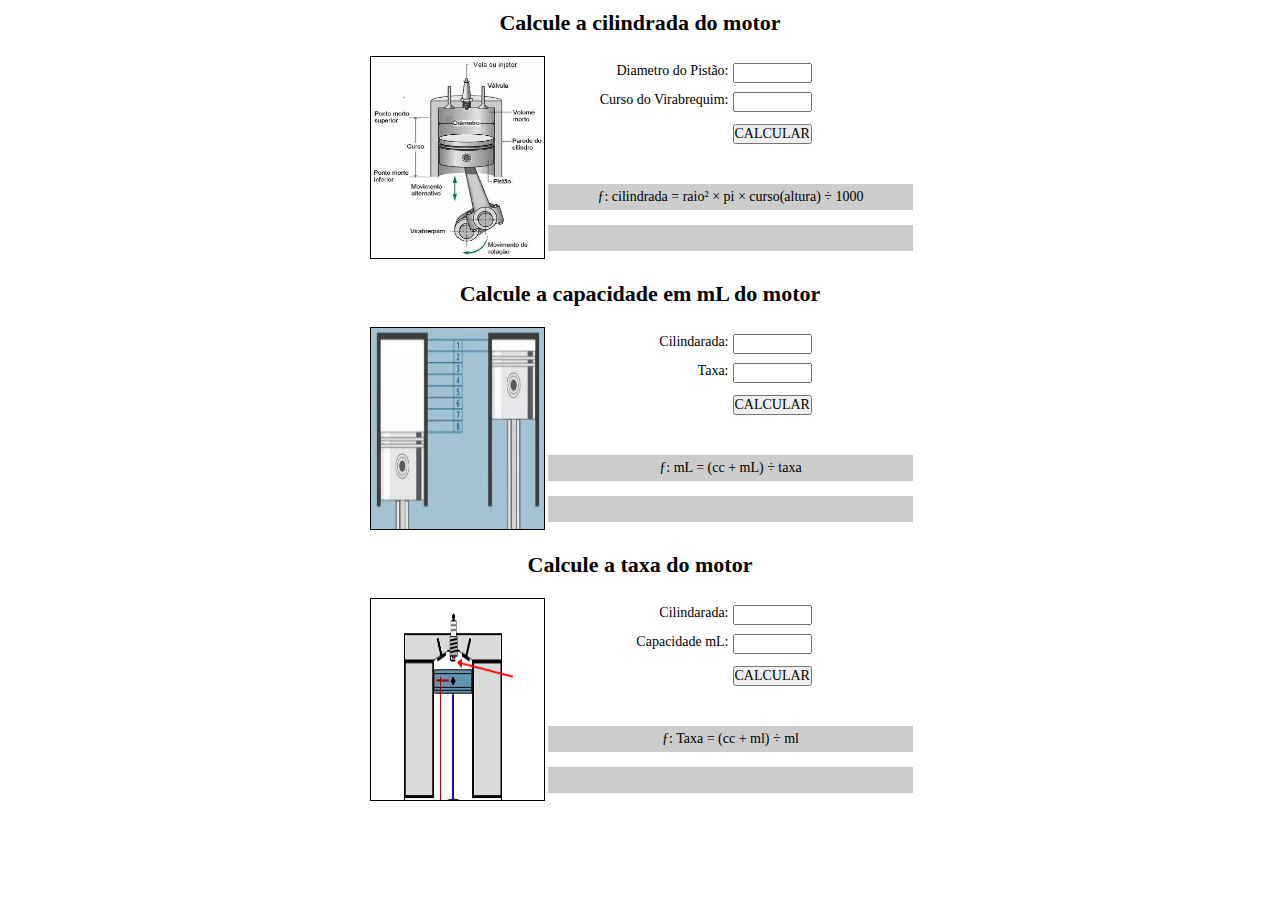
<file: cilindradas/index.html>
<!DOCTYPE HTML>
<html lang="pt-br">
    <head>
        <meta charset="utf-8"/>
        <title>Calcular cilindrada e taxa motor</title>
        <meta name="viewport" content="width=device-width, initial-scale=1.0"/>
        <link href="./assets/css/style.css" rel="stylesheet" type="text/css"/>
    </head>
<body>
    <div class="container-maximo container">
        <h1>Calcule a cilindrada do motor</h1>
        <div class="container flex-container">
            <div>
                <img src="./assets/images/pistao.png"/>
            </div>
            <div>
                <div class="container flex-container">
                    <div class="container flex-container flex-label">
                        <label>Diametro do Pistão: </label>
                    </div>
                    <div class="container flex-container flex-inputs">
                        <input type="number" id="pDiametro"/>
                    </div>
                </div>
                <div class="container flex-container">
                    <div class="container flex-container flex-label">
                        <label>Curso do Virabrequim: </label>
                    </div>
                    <div class="container flex-container flex-inputs">
                        <input type="number" id="vCurso"/>
                    </div>
                </div>
                <div class="container flex-container">
                    <div class="container flex-container flex-label">
                        <label>&nbsp;</label>
                    </div>
                    <div class="container flex-container">
                        <button type="submit" id="ccSubmit">CALCULAR</button>
                    </div>
                </div>
                <div class="container flex-container flex-result">
                    <div class="container flex-container flex-result">
                        <span>ƒ: cilindrada = raio² × pi × curso(altura) ÷ 1000</span>
                    </div>
                    <div class="container flex-container flex-result">
                         <span id="result" class="result">&nbsp;</span>
                    </div>
                </div>
            </div>
        </div>
        <h1>Calcule a capacidade em mL do motor</h1>
        <div class="container flex-container">
            <div>
                <img src="./assets/images/taxa.jpg"/>
            </div>
            <div>
                <div class="container flex-container">
                    <div class="container flex-container flex-label">
                        <label>Cilindarada:</label>
                    </div>
                    <div class="container flex-container flex-inputs">
                        <input type="number" id="ccmL"/>
                    </div>
                </div>
                <div class="container flex-container">
                    <div class="container flex-container flex-label">
                        <label>Taxa:</label>
                    </div>
                    <div class="container flex-container flex-inputs">
                        <input type="number" id="TxmL"/>
                    </div>
                </div>
                <div class="container flex-container">
                    <div class="container flex-container flex-label">
                        <label>&nbsp;</label>
                    </div>
                    <div class="container flex-container">
                        <button type="submit" id="mLSubmit">CALCULAR</button>
                    </div>
                </div>
                <div class="container flex-container flex-result">
                    <div class="container flex-container flex-result">
                            <span>ƒ: mL = (cc + mL) ÷ taxa</span>
                    </div>
                    <div class="container flex-container flex-result">
                        <span id="result2" class="result">&nbsp;</span>
                    </div>
                </div>
            </div>
        </div>
        <h1>Calcule a taxa do motor</h1>
        <div class="container flex-container">
            <div>
                <img src="./assets/images/ml.png"/>
            </div>
            <div>
                <div class="container flex-container">
                    <div class="container flex-container flex-label">
                        <label>Cilindarada:</label>
                    </div>
                    <div class="container flex-container flex-inputs">
                        <input type="number" id="ccTaxa"/>
                    </div>
                </div>
                <div class="container flex-container">
                    <div class="container flex-container flex-label">
                        <label>Capacidade mL:</label>
                    </div>
                    <div class="container flex-container flex-inputs">
                        <input type="number" id="TmL"/>
                    </div>
                </div>
                <div class="container flex-container">
                    <div class="container flex-container flex-label">
                        <label>&nbsp;</label>
                    </div>
                    <div class="container flex-container">
                        <button type="submit" id="TxSubmit">CALCULAR</button>
                    </div>
                </div>
                <div class="container flex-container flex-result">
                    <div class="container flex-container flex-result">
                        <span>ƒ: Taxa = (cc + ml) ÷ ml</span>
                    </div>
                    <div class="container flex-container flex-result">
                        <span id="result3" class="result">&nbsp;</span>
                    </div>
                </div>
            </div>
        </div>
    </div>
<script src="./assets/js/script.js" type="text/javascript"></script>
</body>
</html>
</file>
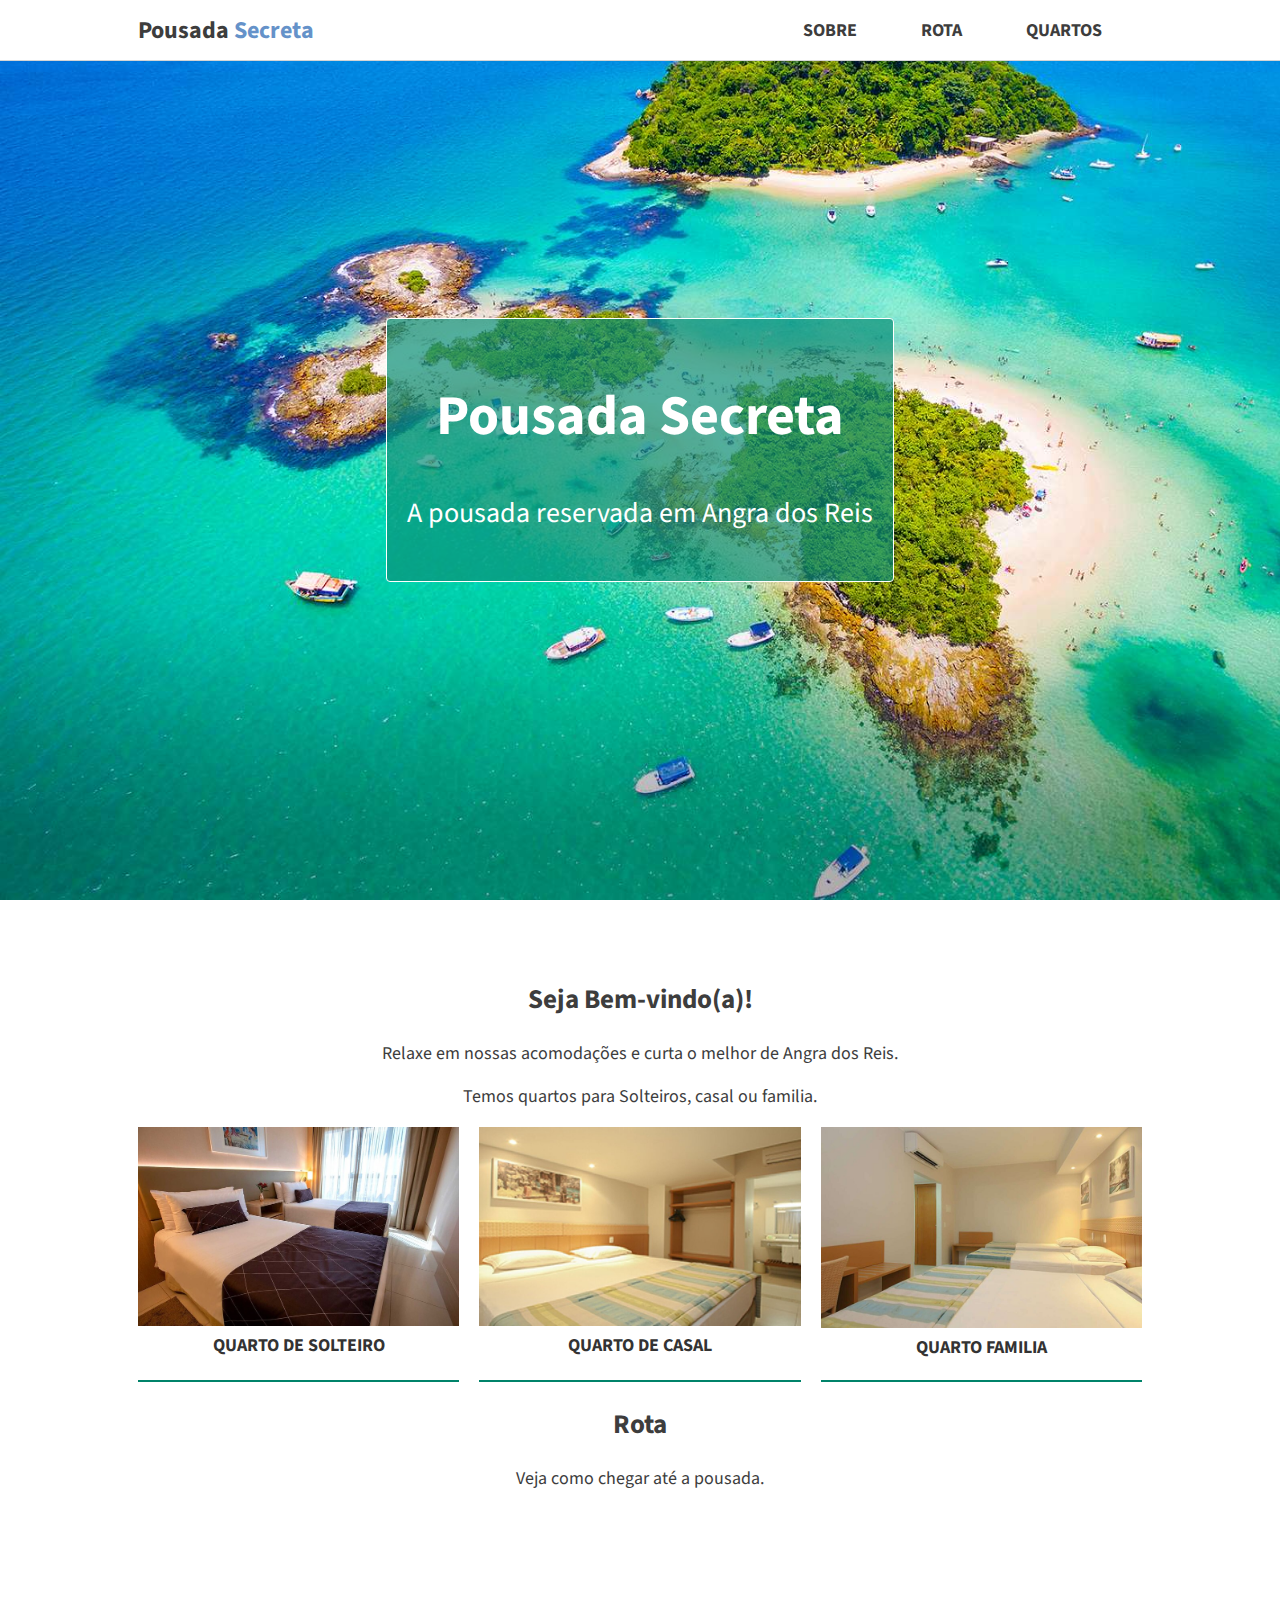
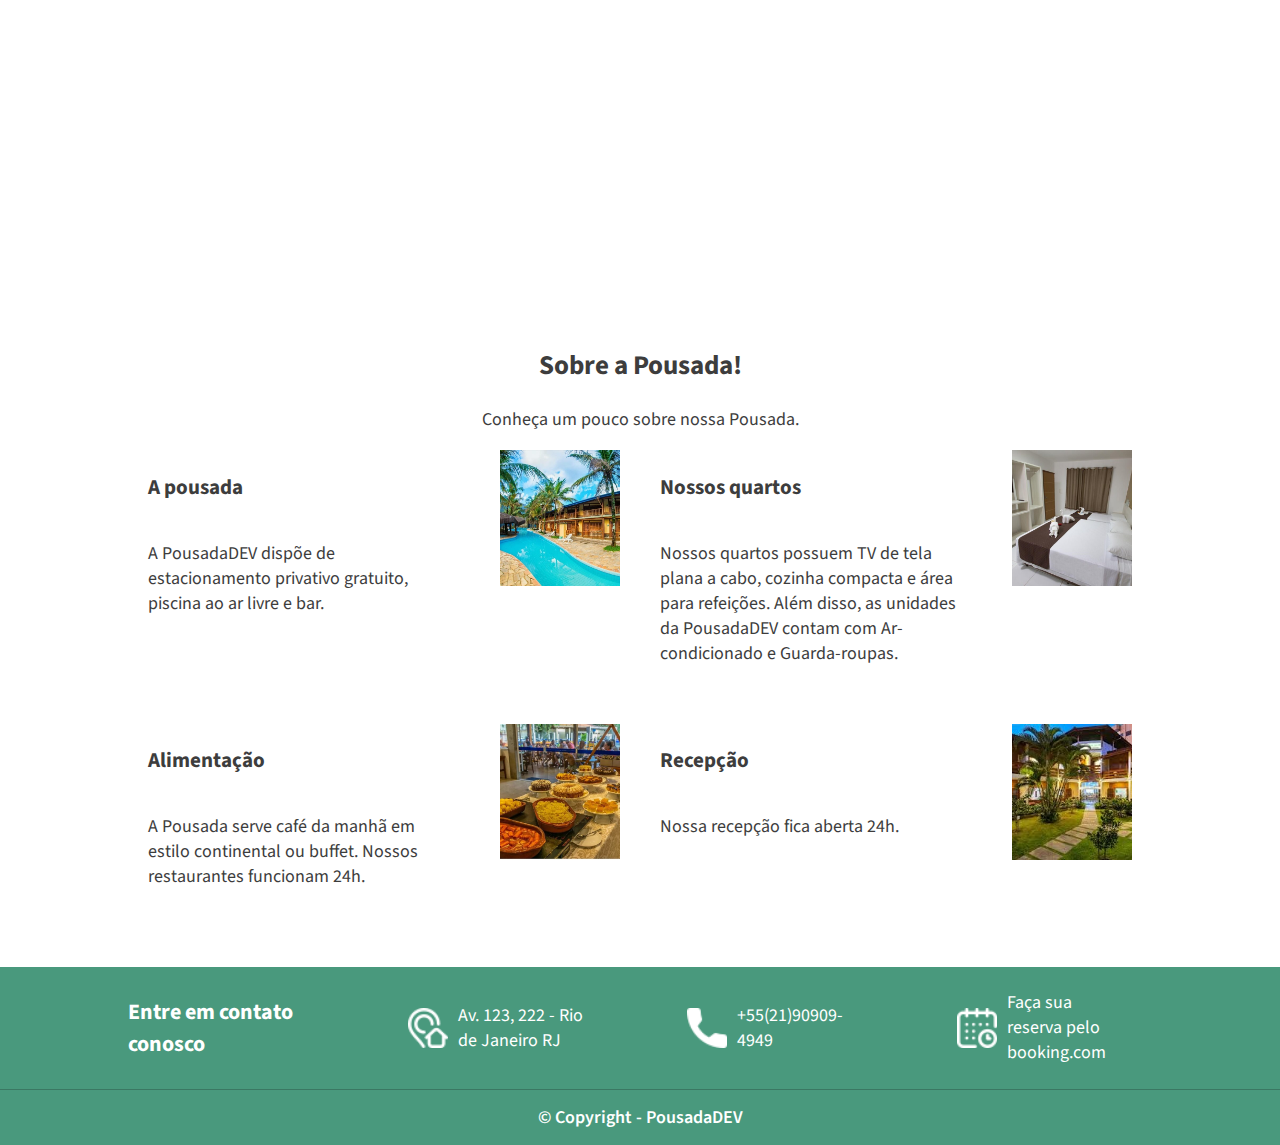
<file: PousadaSecreta/index.html>
<!DOCTYPE html>
<html lang="pt-br">
    <head>
        <meta charset="utf-8"/>
        <title>Início - Pousada Secreta</title>
        <link rel="stylesheet" href="./assets/css/style.css" type="text/css"/>
        <meta name="viewport" content="width=device-width, initial-scale=1.0"/>
        <link rel="stylesheet" href="https://fonts.googleapis.com/css2?family=Source+Sans+Pro:ital,wght@0,200;0,300;0,400;0,600;0,700;0,900;1,200;1,300;1,400;1,600;1,700;1,900&display=swap
        "/>
    </head>
<body>
<header class="topo">
    <div class="tamanho-maximo-container container">
        <a href="index.html" class="link-logotipo">Pousada <span>Secreta</span></a>
        <div>
            <nav class="link-topo">
                <a href="#Sobre">Sobre</a>
                <a href="#Rota">Rota</a>
                <a href="quartos.html">Quartos</a>
            </nav>
        </div>
    </div>
</header>
<main class="principal">
    <section class="titulo-site">
        <div class="tamanho-maximo-container titulo-site-descricao">
            <h1>Pousada Secreta</h1>
            <p>A pousada reservada em Angra dos Reis</p>
        </div>
    </section>
    <section class="tamanho-maximo-container container secao-container">
        <h2>Seja Bem-vindo(a)!</h2>
        <p>Relaxe em nossas acomodações e curta o melhor de Angra dos Reis.</p>
        <p>Temos quartos para Solteiros, casal ou familia.</p>
    </section>
    <section class="tamanho-maximo-container">
        <div class="quartos">
            <div class="quarto">
                <img src="./assets/images/quarto-solteiro1.jpg" alt="quarto de solteiro" title="quarto de solteiro"/>
                <p><a href="quartos.html#solteiro">Quarto de Solteiro</a></p>
            </div>
            <div class="quarto">
                <img src="./assets/images/quarto-casal1.jpg"/>
                <p><a href="quartos.html#casal">Quarto de Casal</a></p>
            </div>
            <div class="quarto">
                <img src="./assets/images/quarto-familia1.jpg"/>
                <p><a href="quartos.html#familia">Quarto Familia</a></p>
            </div>
        </div>
    </section>
    <section id="Rota">
        <div class="tamanho-maximo-container secao-container">
            <h2>Rota</h2>
            <p>Veja como chegar até a pousada.</p>
        </div>
        <div class="container-rota container">
            <iframe src="https://www.google.com/maps/embed?pb=!1m14!1m8!1m3!1d14692.471710812997!2d-43.3641911!3d-22.9826906!3m2!1i1024!2i768!4f13.1!3m3!1m2!1s0x0%3A0x539cb07246f0e38d!2sVia%20Parque%20Shopping!5e0!3m2!1spt-BR!2sbr!4v1612707978931!5m2!1spt-BR!2sbr" width="100%" height="350" frameborder="0" style="border:0" allowfullscreen></iframe>
        </div>
    </section>
    <section class="tamanho-maximo-container container-descricao" id="Sobre">
        <div class="secao-container">
            <h2>Sobre a Pousada!</h2>
            <p>Conheça um pouco sobre nossa Pousada.</p>
        </div>
        <div class="tamanho-maximo-container descricoes">
            <div class="descricoes descricao">
                <div>
                    <div class="descricoes descricao-conteudo">
                        <h3>A pousada</h3>
                        <p>A PousadaDEV dispõe de estacionamento privativo gratuito, piscina ao ar livre e bar.</p>
                    </div>
                </div>
                <div>
                    <img src="./assets/images/img1.jpg" class="descricao-img"/>
                </div>
            </div>
            <div class="descricoes descricao">
                <div>
                    <div class="descricoes descricao-conteudo">
                        <h3>Nossos quartos</h3>
                        <p>Nossos quartos possuem TV de tela plana a cabo, cozinha compacta e área para refeições. Além disso, as unidades da PousadaDEV contam com Ar-condicionado e Guarda-roupas.</p>
                    </div>
                </div>
                <div>
                    <img src="./assets/images/img2.jpg" class="descricao-img"/>
                </div>
            </div>
        </div>
        <div class="tamanho-maximo-container descricoes">
            <div class="descricoes descricao">
                <div>
                    <div class="descricoes descricao-conteudo">
                        <h3>Alimentação</h3>
                        <p>A Pousada serve café da manhã em estilo continental ou buffet. Nossos restaurantes funcionam 24h.</p>
                    </div>
                </div>
                <div>
                    <img src="./assets/images/img3.jpg" class="descricao-img"/>
                </div>
            </div>
            <div class="descricoes descricao">
                <div class="descricao-conteudo">
                    <div class="descricoes descricao-conteudo">
                        <h3>Recepção</h3>
                        <p>Nossa recepção fica aberta 24h.</p>
                    </div>
                </div>
                <div>
                    <img src="./assets/images/img5.jpg" class="descricao-img"/>
                </div>
            </div>
        </div>
    </section>
</main>
<footer class="rodape">
    <div class="tamanho-maximo-container rodape-container">
        <div class="rodape-info">
            <h4>Entre em contato conosco</h4>
        </div>
            <a href="https://goo.gl/maps/wPAS58QxiTopxK6w7" class="rodape-info rodape-link" target="_blank">
            <img src="./assets/images/icones/endereco.png" class="rodape-icone"/><p>Av. 123, 222 - Rio de Janeiro RJ</p></a>
        <div class="rodape-info">
            <a href="TEL:55(21)0000-0000" class="rodape-info rodape-link" target="_blank">
            <img src="./assets/images/icones/telefone.png" class="rodape-icone"/><p>+55(21)90909-4949</p></a>
        </div>
        <div class="rodape-info">
            <a href="booking.com" class="rodape-info rodape-link" target="_blank">
            <img src="./assets/images/icones/calendario.png" class="rodape-icone"/><p>Faça sua reserva pelo booking.com</p></a>
        </div>
    </div>
    <div class="rodape-copyright">
        <span>© Copyright - PousadaDEV</span>
    </div>
</footer>
</body>
</html>
</file>
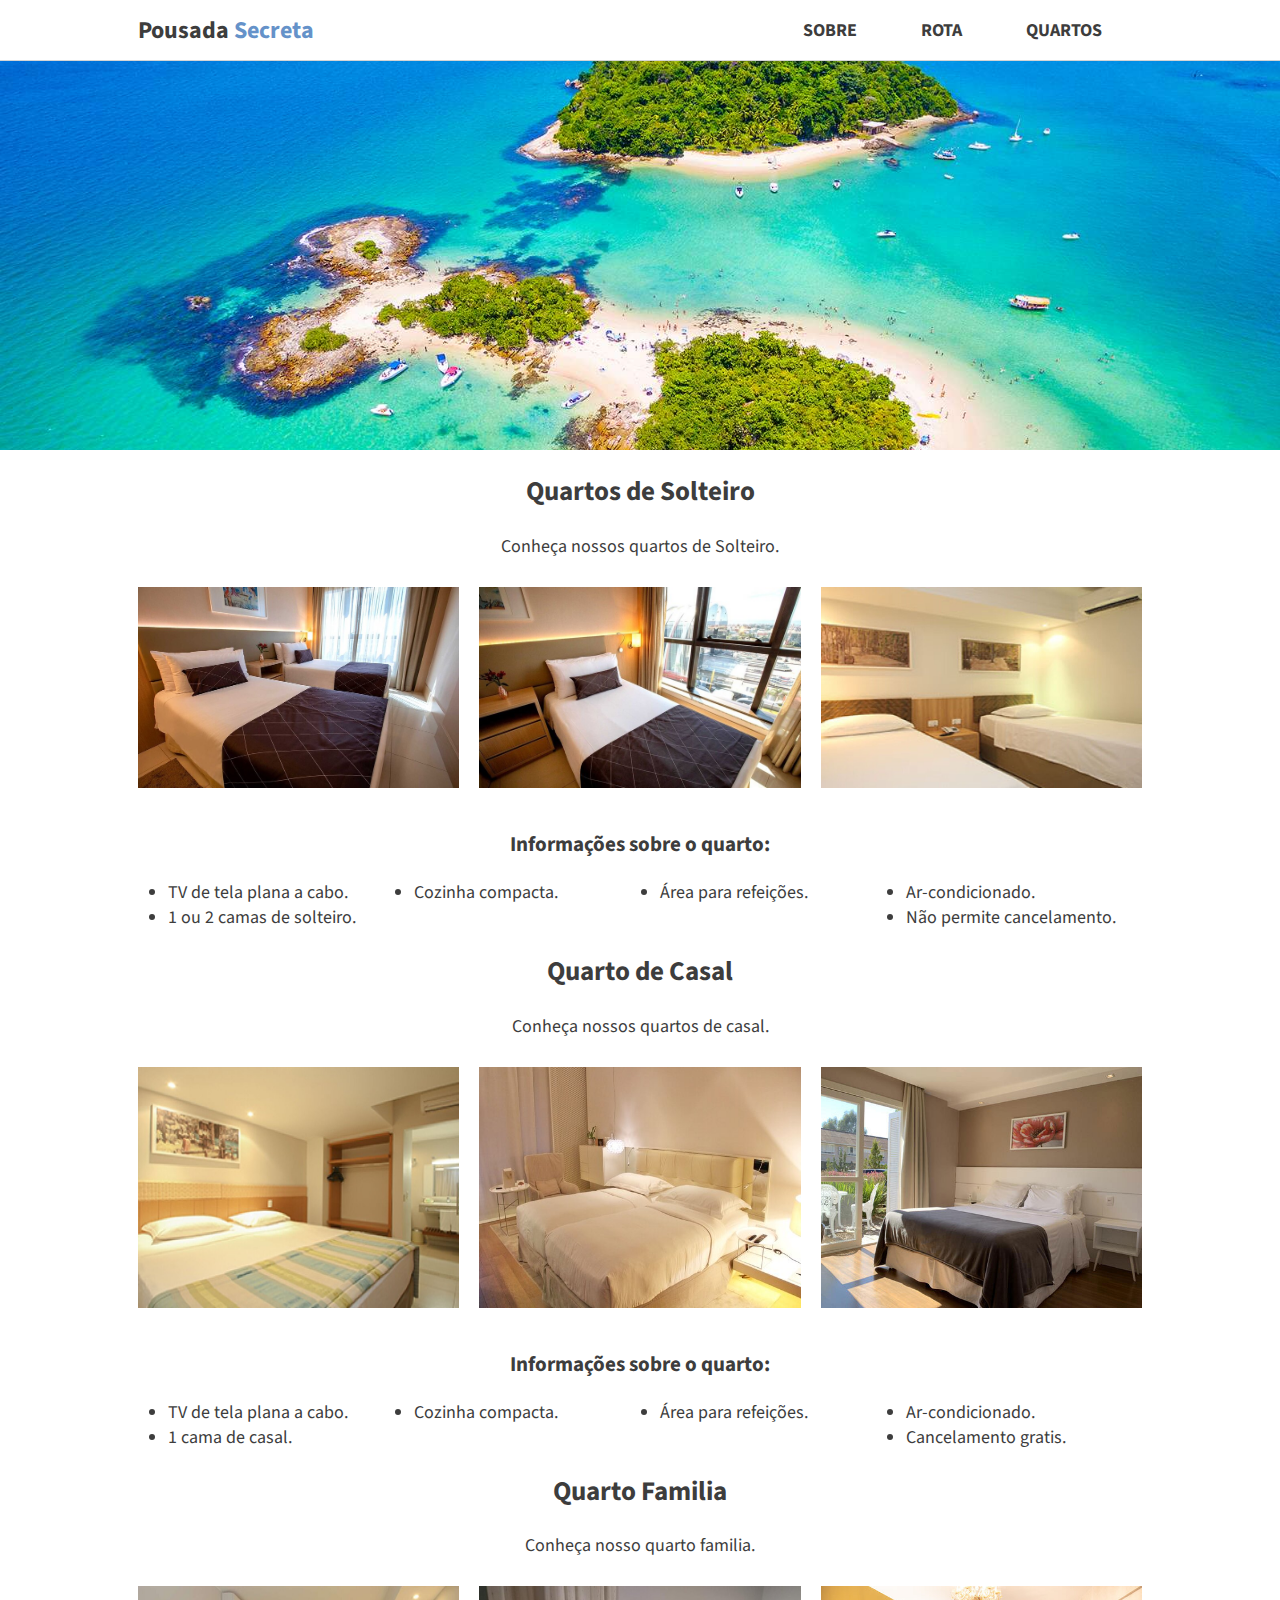
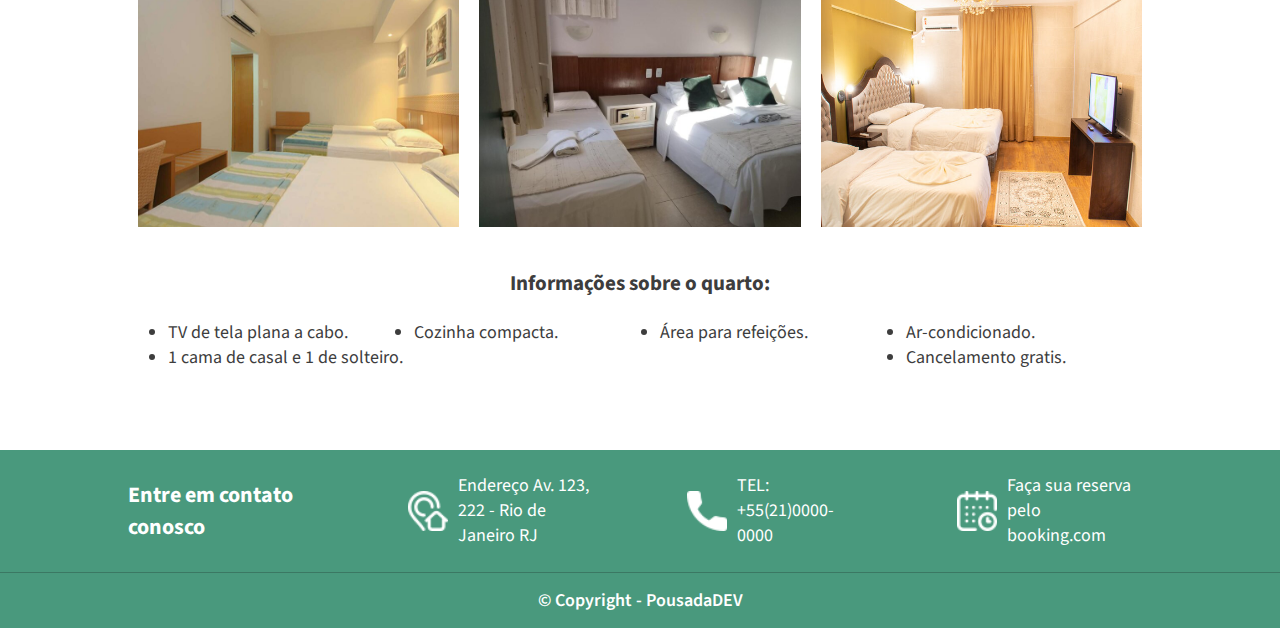
<file: PousadaSecreta/quartos.html>
<!DOCTYPE html>
<html lang="pt-br">
    <head>
        <meta charset="utf-8"/>
        <title>Quartos - Pousada Secreta</title>
        <link rel="stylesheet" href="./assets/css/style.css" type="text/css"/>
        <meta name="viewport" content="width=device-width, initial-scale=1.0"/>
        <link rel="stylesheet" href="https://fonts.googleapis.com/css2?family=Source+Sans+Pro:ital,wght@0,200;0,300;0,400;0,600;0,700;0,900;1,200;1,300;1,400;1,600;1,700;1,900&display=swap
        "/>
    </head>
<body>
<header class="topo">
    <div class="tamanho-maximo-container container">
        <a href="index.html" class="link-logotipo">Pousada <span>Secreta</span></a>
        <div>
            <nav class="link-topo">
                <a href="index.html#Sobre">Sobre</a>
                <a href="index.html#Rota">Rota</a>
                <a href="quartos.html">Quartos</a>
            </nav>
        </div>
    </div>
</header>
<main class="principal">
    <section>
        <div class="titulo-site titulo-galeria"></div>
            <div class="tamanho-maximo-container secao-container" id="solteiro">
                <h2>Quartos de Solteiro</h2>
                <p>Conheça nossos quartos de Solteiro.</p>
            </div>
            <div class="quartos tamanho-maximo-container quartos-galeria">
                <img src="./assets/images/quarto-solteiro1.jpg" class="quartos-img" alt="quarto de solteiro 1" title="quarto de solteiro"/>
                <img src="./assets/images/quarto-solteiro2.jpg" class="quartos-img" alt="quarto de solteiro 2" title="quarto de solteiro"/>
                <img src="./assets/images/quarto-solteiro3.jpg" class="quartos-img" alt="quarto de solteiro 3" title="quarto de solteiro"/>
            </div>
            <div class="tamanho-maximo-container secao-container">
                <h3>Informações sobre o quarto:</h3>  
                <ul class="quarto-informacoes">
                    <li>TV de tela plana a cabo.</li>
                    <li>Cozinha compacta.</li>
                    <li>Área para refeições.</li>
                    <li>Ar-condicionado.</li>
                    <li>1 ou 2 camas de solteiro.</li>
                    <li>Não permite cancelamento.</li>
                </ul>
            </div>
        <div class="tamanho-maximo-container secao-container" id="casal">
            <h2>Quarto de Casal</h2>
            <p>Conheça nossos quartos de casal.</p>
        </div>
        <div class="quartos tamanho-maximo-container quartos-galeria">
            <img src="./assets/images/quarto-casal1.jpg" class="quartos-img" alt="quarto de casal 1" title="quarto de casal"/>
            <img src="./assets/images/quarto-casal2.jpg" class="quartos-img" alt="quarto de casal 2" title="quarto de casal"/>
            <img src="./assets/images/quarto-casal3.jpg" class="quartos-img" alt="quarto de casal 3" title="quarto de casal"/>
        </div>
        <div class="tamanho-maximo-container secao-container">
            <h3>Informações sobre o quarto:</h3>
            <ul class="quarto-informacoes">
                <li>TV de tela plana a cabo.</li>
                <li>Cozinha compacta.</li>
                <li>Área para refeições.</li>
                <li>Ar-condicionado.</li>
                <li>1 cama de casal.</li>
                <li>Cancelamento gratis.</li>
            </ul>
        </div>
        <div class="tamanho-maximo-container secao-container" id="familia">
            <h2>Quarto Familia</h2>
            <p>Conheça nosso quarto familia.</p>
        </div>
        <div class="quartos tamanho-maximo-container quartos-galeria">
            <img src="./assets/images/quarto-familia1.jpg" class="quartos-img" alt="quarto de familia 1" title="quarto de familia"/>
            <img src="./assets/images/quarto-familia2.jpg" class="quartos-img" alt="quarto de familia 2" title="quarto de familia"/>
            <img src="./assets/images/quarto-familia3.jpg" class="quartos-img" alt="quarto de familia 3" title="quarto de familia"/>
        </div>
        <div class="tamanho-maximo-container secao-container">
            <h3>Informações sobre o quarto:</h3>
            <ul class="quarto-informacoes">
                <li>TV de tela plana a cabo.</li>
                <li>Cozinha compacta.</li>
                <li>Área para refeições.</li>
                <li>Ar-condicionado.</li>
                <li>1 cama de casal e 1 de solteiro.</li>
                <li>Cancelamento gratis.</li>
            </ul>
        </div>
    </section>
</main>
<footer id="rodape" class="rodape">
    <div class="tamanho-maximo-container rodape-container">
        <div class="rodape-info">
            <h4>Entre em contato conosco</h4>
        </div>
            <a href="https://goo.gl/maps/wPAS58QxiTopxK6w7" target="_blank" class="rodape-info rodape-link">
                <img src="./assets/images/icones/endereco.png" class="rodape-icone"/>
                <p>Endereço Av. 123, 222 - Rio de Janeiro RJ</p>
            </a>
            <div class="rodape-info">
                <a href="TEL:55(21)0000-0000" class="rodape-info rodape-link" target="_blank">
                <img src="./assets/images/icones/telefone.png" class="rodape-icone"/>
                <p>TEL: +55(21)0000-0000</p></a>
            </div>
            <div class="rodape-info">
                <img src="./assets/images/icones/calendario.png" class="rodape-icone"/>
                <a href="booking.com" class="rodape-link"><p>Faça sua reserva pelo booking.com</p></a>
            </div>
    </div>
    <div class="rodape-copyright">
        <span>© Copyright - PousadaDEV</span>
    </div>
</footer>
</body>
</html>
</file>
<file: cilindradas/assets/css/style.css>
*{
    box-sizing: border-box;
    margin: 0px;
    padding: 0px;
    font-size: 14px;
    font-family: Verdana, 'Segoe Ui';
}
.container-maximo{
    max-width: 540px;
}
.container{
    width: 100%;
    margin: 0px auto;
}
.flex-container{
    display: flex;
    margin-top: 5px;
}
.flex-box{
    flex-direction: row;
    align-items: center;
    justify-content: center;
}
.flex-label{
    margin: 2px;
    justify-content: flex-end;
}
.flex-inputs{
    margin: 2px;
    justify-content: flex-start;
}
.flex-result{
    width: 365px;
    margin-bottom: 10px;
    flex-direction: column;
}
.result{
    color: #6e1c1c;
}
button{
    margin-bottom: 30px;
}
img{
    width: 175px;
    height: 203px;
    border: 1px solid;
    margin-right: 3px;
}
h1{
    font-size: 22px;
    margin-top: 10px;
    margin-bottom: 20px;
    text-align: center;
}
input{
    width: 79px;
}
span{
    width: 100%;
    background-color: #CCC;
    padding: 5px;
    text-align: center;
}
@media (max-width: 425px){

    .container-maximo{
        min-width: 425px;
    }

}

/* Chrome, Safari, Edge, Opera */
input::-webkit-outer-spin-button,
input::-webkit-inner-spin-button {
-webkit-appearance: none;
margin: 0;
}

/* Firefox */
input[type=number] {
-moz-appearance: textfield;
}
</file>
<file: PousadaSecreta/assets/css/style.css>
*{
    border: 0px;
    box-sizing: border-box;
}
body{
    margin: 0px;
    padding: 0px;
    font-size: 18px;
    color: #3d3d3d;
    background-color: #fff;
    font-family: 'Source Sans pro', Tahoma;
}
img{
    width: 100%;
}
section{
    margin-bottom: 80px;
}
section ul{
    margin: 0px auto;
}
.container{
    margin: 0px auto;
    padding: 0px;
    width: 100%;
}
.topo{
    position: fixed;
    width: 100%;
    margin: 0px;
    padding: 0px;
    background-color: #fff;
    border-bottom: 1px solid #d5d5d5;
    overflow: hidden;
}
.topo .tamanho-maximo-container{
    display: flex;
    align-items: center;
    justify-content: space-between;
    height: 60px;
    margin: 0px auto;
    padding: 0px;
}
.link-logotipo{
    margin: 0px 10px 0px;
    font-size: 24px;
    font-weight: bold;
    text-decoration: none;
    color: #3d3d3d;
}
.link-logotipo:hover{
    color: #6592c9;
}
.link-logotipo span{
    color: #6592c9;
}
.link-topo a{
    font-weight: bold;
    text-transform: uppercase;
    line-height: 18px;
    height: 100%;
    text-decoration: none;
    margin-right: 40px;
    padding: 10px;
    color: #3d3d3d;
}
.link-topo a:hover{
    color: #6592c9;
}
.titulo-site{
    background-image: url('../images/img-fundo.jpg');
    background-repeat: no-repeat;
    background-size: cover;
    width: 100%;
    height: 100vh;
    display: flex;
    justify-content: center; 
    align-items: center;
}
.titulo-site-descricao{
    color: #fff;
    font-size: 28px;
    background-color: #0a9077b3;
    border: 1px solid;
    padding: 20px;
    border-radius: 4px;
    text-align: center;
}
.quartos{
    width: calc(100% - 20px);
    margin: 0px auto;
    display: flex;
    flex-direction: row;
}
.quartos p{
    margin: 0px;
}
.quarto{
    margin-right: 20px;
    padding-bottom: 20px;
    border-bottom: 2px solid #00836a;
    text-decoration: none;
    text-transform: uppercase;
    text-align: center;
    font-weight: bold;
    color: #3d3d3d;
}
.quarto:last-child{
    margin-right: 0px;
}
.quarto a{
    text-decoration: none;
    color: #333;
}
.quarto a:hover{
    color: #6592c9;
}
.quarto a p{
    size: 16px;
    text-align: center;
}
.tamanho-maximo-container{
    min-width: 320px;
    max-width: 1024px;
    margin: 0px auto;
}
.secao-container{
    text-align: center;
    margin: 0px auto;
}
.secao-container h2 p{
    font-size: 32px;
    font-weight: 500;
    text-transform: uppercase;
}
.container-descricao{
    margin-bottom: 40px;
}
.descricoes{
    display: flex;
    margin-bottom: 20px;
}
.descricao{
    width: 100%;
    margin: 0px 20px 0px;
}
.descricao-conteudo{
    flex: 1 1 auto;
    flex-direction: column;
    align-items: flex-start;
}
.descricao-img{
    width: 120px;
    height: 136px;
    object-fit: cover;
    margin-left: 40px;
}
.titulo-galeria{
    width: 100%;
    height: 50vh;
}
.quartos-galeria{
    width: 95%;
    margin: 0px auto;
}
.quartos-img{
    width: calc(100% / 3 - 20px);
    margin: 10px;
    padding-bottom: 10px;
}
.quarto-informacoes{
    display: flex;
    justify-content: space-between;
    flex-wrap: wrap;
}
.quarto-informacoes li{
    width: 25%;
    text-align: left;
}
.rodape{
    width: 100%;
    background-color: #49997d;
    color: #fff;
}
.rodape h4{
    font-size: 22px;
}
.rodape-container{
    width: 100%;
    display: flex;
    flex-wrap: wrap;
    justify-content: space-between;
}
.rodape-info{
    width: 20%;
    display: flex;
    align-items: center;
}
.rodape-link{
    margin-right: 10px;
    color: #fff;
    text-decoration: none;
}
.rodape-icone{
    width: 40px;
    height: 40px;
    margin: 10px;
}
.rodape-info a{
    text-decoration: none;
    color: #fff;
}
.rodape-copyright{
    padding: 15px;
    color: #fff;
    font-weight: 600;
    text-align: center;
    border-top: 1px solid #3b7863;
}
@media (min-width: 681px) and (max-width: 768px){
    .quarto-informacoes li{
        width: 30%;
        margin: 5px auto 0px;
    }
}
@media (min-width: 320px) and (max-width: 680px){

    body{
        margin: 0px;
        padding: 0px;
        font-size: 14px;
    }
    .topo .tamanho-maximo-container{
        margin: 0px 5px;
        padding: 0px;

    }
    .tamanho-maximo-container{
        min-width: 320px;
        max-width: 100%;
        margin: 0px auto;
        padding: 0px;
    }
    .link-logotipo{
        font-size: 18px;
    }
    .link-topo {
        width: 100%;
        margin: 0px auto;
        font-size: 12px;
        background-color: #ffffff;
    }
    .link-topo a{
        margin-right: 12px;
        padding: 0px;
    }
    .secao-container h3{
        margin-bottom: 10px;
    }
    .quartos{
        margin: 0px auto;
        padding: 0px;
        display: flex;
        flex-direction: column;
    }
    .quartos-img {
        width: 95%;
        margin: 0px auto;
    }
    .quarto{
        margin: 0px 0px 40px;
    }
    .quarto p{
        margin-top: 10px;
    }
    .quarto:last-child{
        margin-right: 0px;
    }
    .quarto-informacoes{
        margin-left: 20px;
        margin-bottom: 20px;
    }
    .quarto-informacoes li{
        width: 45%;
        margin: 5px auto 0px;
    }
    .descricoes{
        flex-direction: column;
        margin-bottom: 0px;
        padding: 0px;
    }
    .descricoes div:last-child{
        margin-bottom: 20px;
    }
    .descricao{
        flex-direction: row;
        margin: 0px 5px 40px;
    }
    .descricao-img{
        margin: 5px;
    }
    .rodape p{
        display: none;
    }
    .rodape h4{
        margin: 0px 5px;
        text-align: center;
    }
    .rodape-copyright{
        max-width: 100%;
    }

}
</file>
